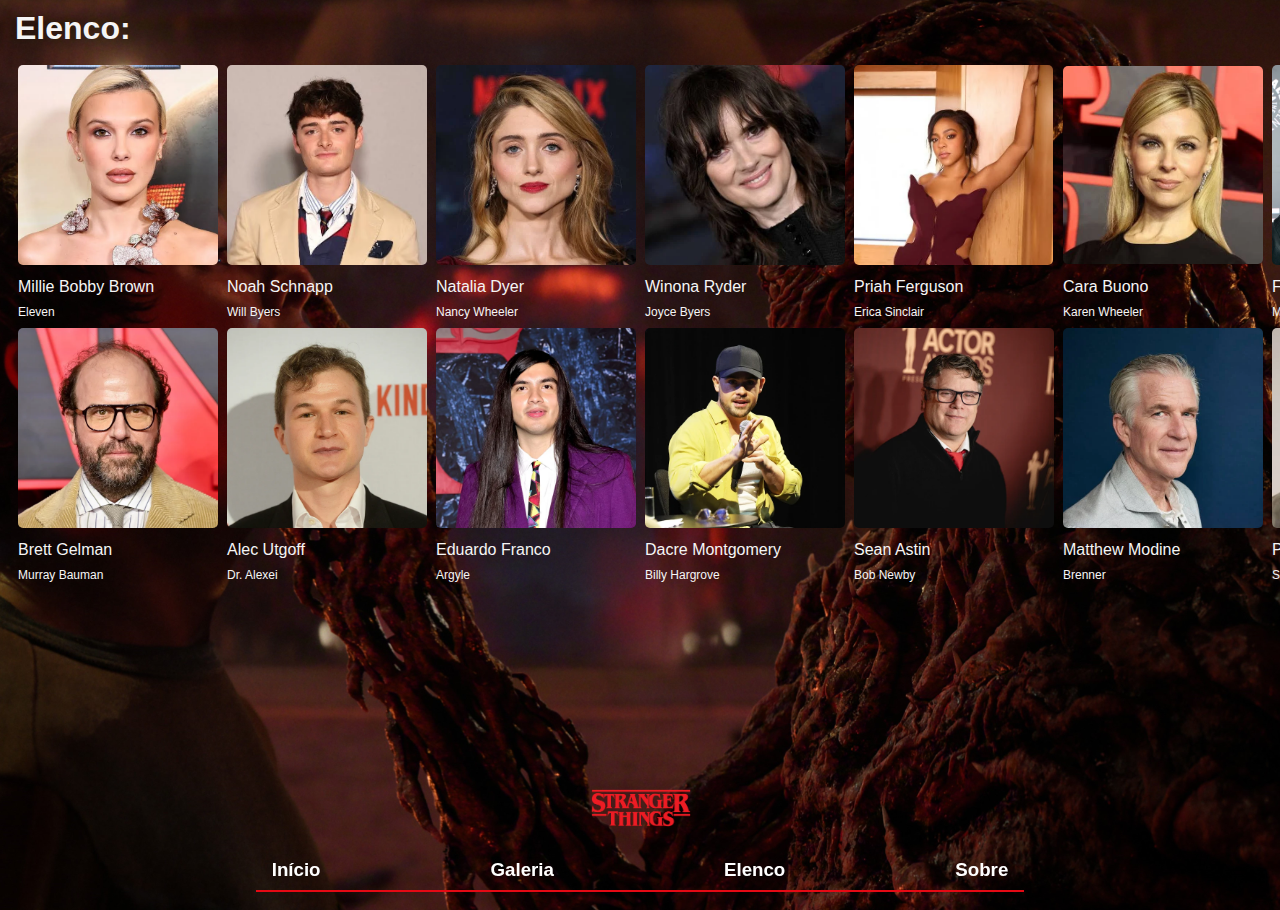
<file: elenco.html>
<!DOCTYPE html>
<html lang="en">
<head>
    <meta charset="UTF-8">
    <title>Elenco Stranger Things</title>
    <link rel="stylesheet" href="./elenco.css">
</head>
<body>
    <h1>Elenco:</h1>
    <div class="tabela">
        <table cellspacing="7">
            <tr>
                <td><img src="./img.elenco/images.webp" class="elenco"></td>
                <td><img src="./img.elenco/images (1).webp" class="elenco"></td>
                <td><img src="./img.elenco/images (2).webp" class="elenco"></td>
                <td><img src="./img.elenco/images (3).webp" class="elenco"></td>
                <td><img src="./img.elenco/images (4).webp" class="elenco"></td>
                <td><img src="./img.elenco/images (5).webp" class="elenco"></td>
                <td><img src="./img.elenco/licensed-image.webp" class="elenco"></td>
                <td><img src="./img.elenco/licensed-image (1).webp" class="elenco"></td>
                <td><img src="./img.elenco/licensed-image (2).webp" class="elenco"></td>
                <td><img src="./img.elenco/licensed-image (3).webp" class="elenco"></td>
                <td><img src="./img.elenco/licensed-image (4).webp" class="elenco"></td>
                <td><img src="./img.elenco/dustin.webp" class="elenco"></td>
                <td><img src="./img.elenco/henry.webp" class="elenco"></td>
                <td><img src="./img.elenco/max.webp" class="elenco"></td>
                <td><img src="./img.elenco/steve.webp" class="elenco"></td>
                <td><img src="./img.elenco/hopper.webp" class="elenco"></td>
            </tr>
            <tr>
                <td>Millie Bobby Brown</td>
                <td>Noah Schnapp</td>
                <td>Natalia Dyer</td>
                <td>Winona Ryder</td>
                <td>Priah Ferguson</td>
                <td>Cara Buono</td>
                <td>Finn Wolfhard</td>
                <td>Caleb McLaughlin</td>
                <td>Charlie Heaton</td>
                <td>Maya Hawke</td>
                <td>Linnea Berthelsen</td>
                <td>Gaten Matarazzo</td>
                <td>Jamie Campbell Bower</td>
                <td>Sadie Sink</td>
                <td>Joe Keery</td>
                <td>David Harbour</td>
            </tr>
            <tr class="personagens">
                <td>Eleven</td>
                <td>Will Byers</td>
                <td>Nancy Wheeler</td>
                <td>Joyce Byers</td>
                <td>Erica Sinclair</td>
                <td>Karen Wheeler</td>
                <td>Mike Wheeler</td>
                <td>Lucas Sinclair</td>
                <td>Jonathan Byers</td>
                <td>Robin</td>
                <td>Kali Prasad</td>
                <td>Dustin Henderson</td>
                <td>Vecna</td>
                <td>Max Mayfield</td>
                <td>Steve Harrington</td>
                <td>Jim Hopper</td>
            </tr>
            <tr>
                <td><img src="./img.elenco/aguia.webp" class="elenco"></td>
                <td><img src="./img.elenco/alexei.webp" class="elenco"></td>
                <td><img src="./img.elenco/argyle.webp" class="elenco"></td>
                <td><img src="./img.elenco/billy.webp" class="elenco"></td>
                <td><img src="./img.elenco/bob.webp" class="elenco"></td>
                <td><img src="./img.elenco/brenner.webp" class="elenco"></td>
                <td><img src="./img.elenco/cientista.webp" class="elenco"></td>
                <td><img src="./img.elenco/dimitri.webp" class="elenco"></td>
                <td><img src="./img.elenco/eddie.webp" class="elenco"></td>
                <td><img src="./img.elenco/henrycriw.webp" class="elenco"></td>
                <td><img src="./img.elenco/mrclark.webp" class="elenco"></td>
                <td><img src="./img.elenco/vikie.webp" class="elenco"></td>
                <td><img src="./img.elenco/prefeito.webp" class="elenco"></td>
                <td><img src="./img.elenco/suzie.webp" class="elenco"></td>
                <td><img src="./img.elenco/ted.webp" class="elenco"></td>
                <td><img src="./img.elenco/victorcreew.webp" class="elenco"></td>
            </tr>
            <tr>
                <td>Brett Gelman</td>
                <td>Alec Utgoff</td>
                <td>Eduardo Franco</td>
                <td>Dacre Montgomery</td>
                <td>Sean Astin</td>
                <td>Matthew Modine</td>
                <td>Paul Reiser</td>
                <td>Tom Wlaschiha</td>
                <td>Joseph Quinn</td>
                <td>Raphael Luce</td>
                <td>Randall P. Havens</td>
                <td>Amybeth McNulty</td>
                <td>Cary Elwes</td>
                <td>Gabriella Pizzolo</td>
                <td>Joe Chrest</td>
                <td>Robert Englund</td>
            </tr>
            <tr class="personagens">
                <td>Murray Bauman</td>
                <td>Dr. Alexei</td>
                <td>Argyle</td>
                <td>Billy Hargrove</td>
                <td>Bob Newby</td>
                <td>Brenner</td>
                <td>Sam Owens</td>
                <td>Dimitri</td>
                <td>Eddie Munson</td>
                <td>Henry Creel</td>
                <td>Mr. Clark</td>
                <td>Vikie</td>
                <td>Prefeito Kline</td>
                <td>Suzie</td>
                <td>Ted Wheeler</td>
                <td>Victor Creel</td>
            </tr>
        </table>
        </div>
    </div>

    <div class="container">
        
        
        <img src="./img.logo/Stranger-Things-logo.png" class="logo">
        <div class="paginas">
            <a href="./index.html"><h3>Início</h3></a>
            <a href="./galeria.html"><h3>Galeria</h3></a>
            <a href="./elenco.html"><h3>Elenco</h3></a>
            <a href="./sobre.html"><h3>Sobre</h3></a>

            <hr class="linha">
        </div> 
</body>
</html>
</file>
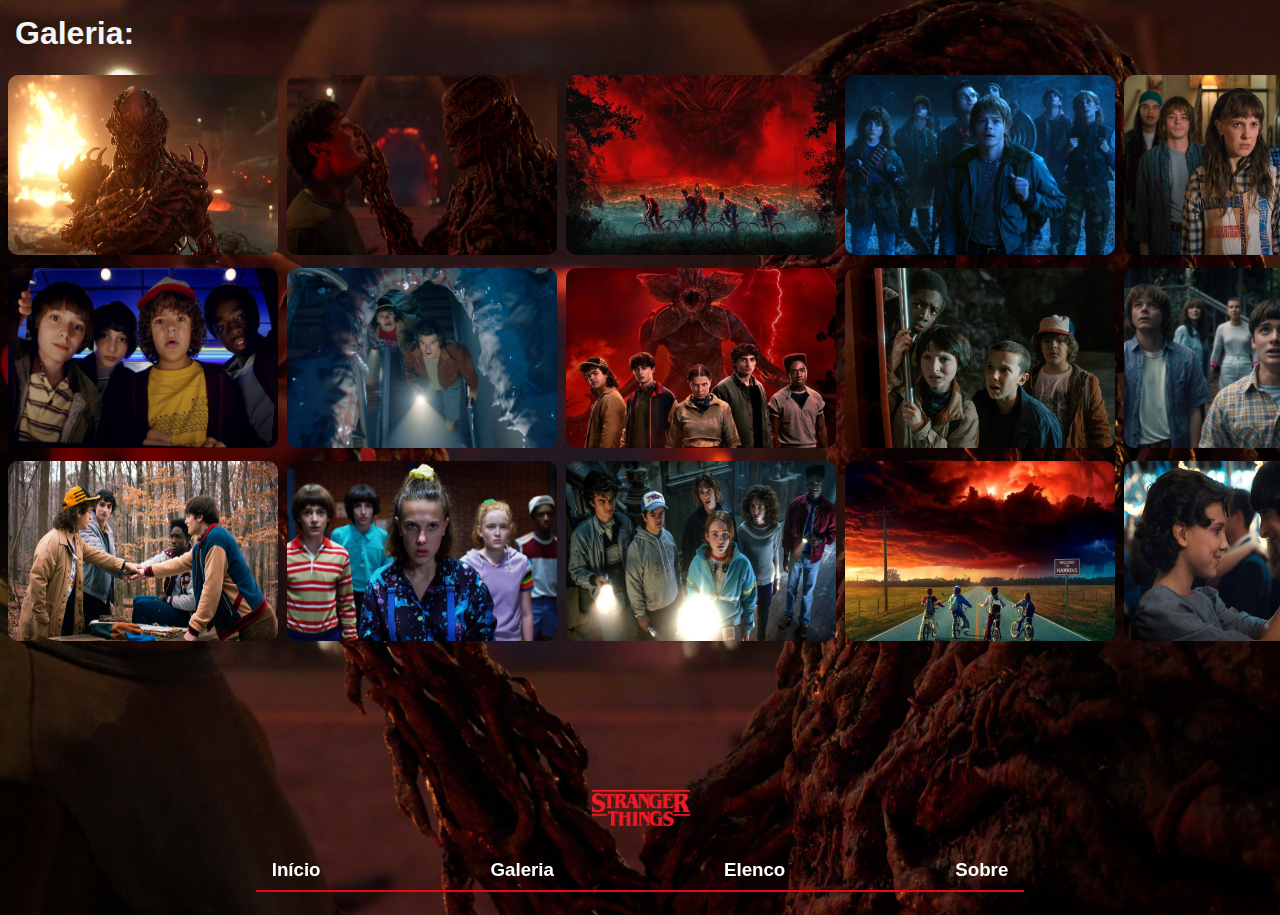
<file: galeria.html>
<!DOCTYPE html>
<html lang="en">
<head>
    <meta charset="UTF-8">
    <title>Galeria Stranger Things</title>
    <link rel="stylesheet" href="./galeria.css">
</head>
<body>
    <div class="container">
        <hr class="linha">
        <h1>Galeria:</h1>
        <img src="./img.logo/Stranger-Things-logo.png" class="logo">
        <div class="paginas">
            <a href="./index.html"><h3>Início</h3></a>
            <a href="./galeria.html"><h3>Galeria</h3></a>
            <a href="./elenco.html"><h3>Elenco</h3></a>
            <a href="./sobre.html"><h3>Sobre</h3></a>
        </div>

        <center>
            <table cellspacing="7" class="imagens" >
                <tr>
                    <td>
                        <img src="./img/vecna.jpg" class="imagens">
                    </td>
                    <td>
                        <img src="./img/2RBVLGMHIVHBPI7DHUJ7POLU2I.jpg" class="imagens">
                    </td>
                    <td>
                        <img src="./img/G6uWkItWgAE93po.jpg" class="imagens">
                    </td>
                    <td>
                        <img src="./img/in-stranger-things-2025-all-of-the-characters-don-military-v0-xti9niegluag1.jpg" class="imagens">
                    </td>
                    <td>
                        <img src="./img/image_20f9b3.jpg" class="imagens">
                    </td>
                </tr>
                <tr>
                    <td>
                        <img src="./img/stranger-things (1).jpg" class="imagens">
                    </td>
                    <td>
                        <img src="./img/stranger-things-5-temp-parte-2-plano-critico.jpg" class="imagens">
                    </td>
                    <td>
                        <img src="./img/stranger-things-5.jpg" class="imagens">
                    </td>
                    <td>
                        <img src="./img/stranger0.jpg" class="imagens">
                    </td>
                    <td>
                        <img src="./img/stranger-things-va-a-estrenar-su-quinta-y-ultima-PYGNCUVSY5B7PADMS6HAG2SGGA.avif" class="imagens">
                    </td>
                </tr>
                <tr>
                    <td>
                        <img src="./img/img11.jpg" class="imagens">
                    </td>
                    <td>
                        <img src="./img/img12.jpg" class="imagens">
                    </td>
                    <td>
                        <img src="./img/img13.jpg"class="imagens">
                    </td>
                    <td>
                        <img src="./img/img14.webp" class="imagens">
                    </td>
                    <td>
                        <img src="./img/img15.jpg" class="imagens">
                    </td>
                </tr>
            </table>
            </center>
        </div>
    </div>
</body>
</html>
</file>
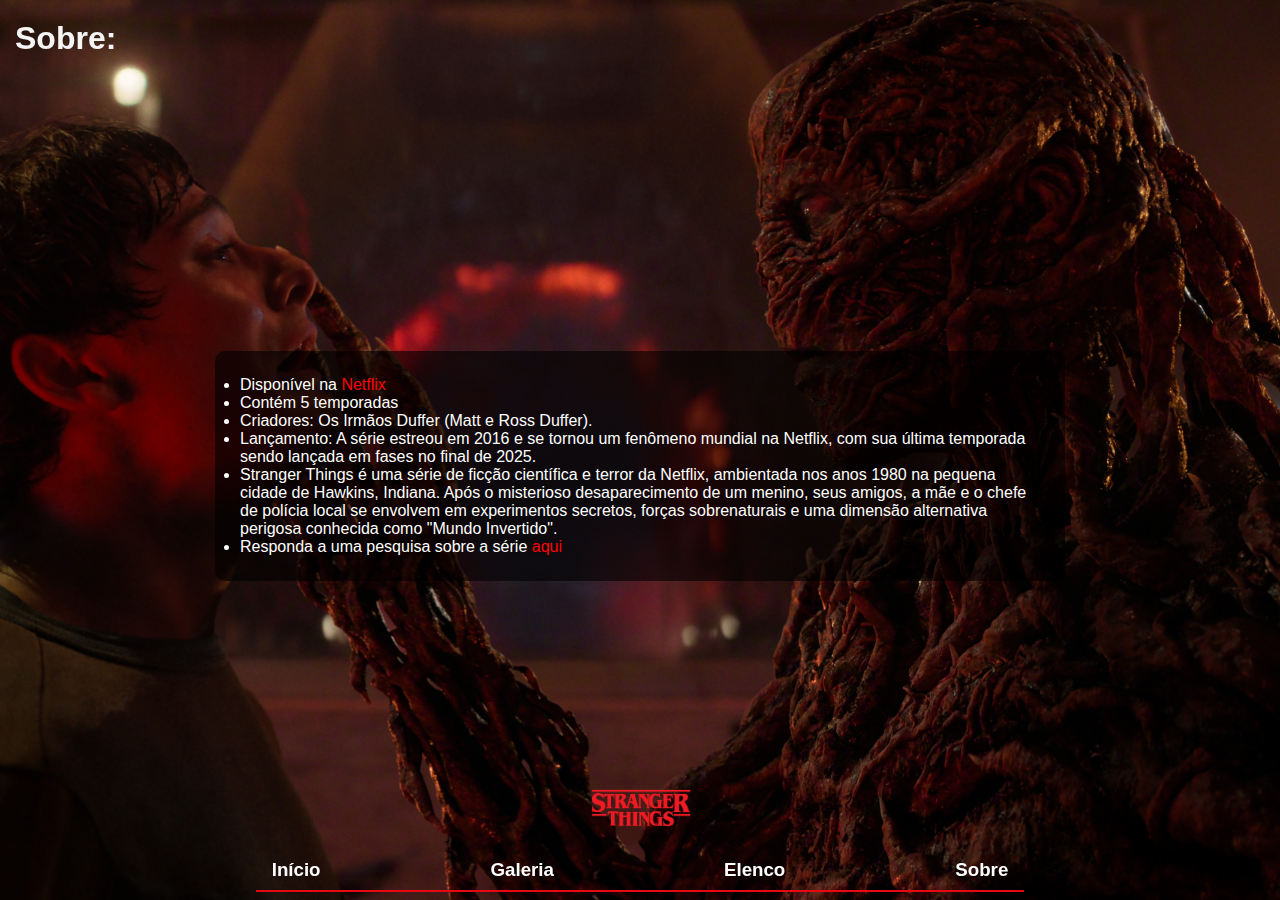
<file: sobre.html>
<!DOCTYPE html>
<html lang="en">
<head>
    <meta charset="UTF-8">
    <title>Sobre Stranger Things</title>
    <link rel="stylesheet" href="./sobre.css">
</head>
<body>
    <div class="container">
        <hr class="linha">
        <h1>Sobre:</h1>
        <img src="./img.logo/Stranger-Things-logo.png" class="logo">
        <audio src="./audio/running_up_the_hill.mp3" autoplay loop></audio>

        <div class="paginas">
            <a href="./index.html"><h3>Início</h3></a>
            <a href="./galeria.html"><h3>Galeria</h3></a>
            <a href="./elenco.html"><h3>Elenco</h3></a>
            <a href="./sobre.html"><h3>Sobre</h3></a>
        </div>

        <ul>
            <li>Disponível na <a href="https://www.netflix.com" class="netflix">Netflix</a></li>
            <li>Contém 5 temporadas</li>
            <li>Criadores: Os Irmãos Duffer (Matt e Ross Duffer).</li>
            <li>Lançamento: A série estreou em 2016 e se tornou um fenômeno mundial na 
                Netflix, com sua última temporada sendo lançada em fases no final de 2025.</li>
            <li>Stranger Things é uma série de ficção científica e terror da Netflix, 
                ambientada nos anos 1980 na pequena cidade de Hawkins, Indiana. Após o 
                misterioso desaparecimento de um menino, seus amigos, a mãe e o chefe de 
                polícia local se envolvem em experimentos secretos, forças sobrenaturais e 
                uma dimensão alternativa perigosa conhecida como "Mundo Invertido". </li>
            <li>Responda a uma pesquisa sobre a série <a href="./form.html" class="aqui">aqui</a></li>
        </ul>

           
</body>
</html>
</file>
<file: elenco.css>
body {
    margin: 0px;
    border: 0px;
    color: whitesmoke;
    font-family: Arial, Helvetica, sans-serif;
    min-height: 100vh;
    background-image: url(./img/2RBVLGMHIVHBPI7DHUJ7POLU2I.jpg);
    background-position: center;
    background-size: cover;
    background-repeat: repeat;
    position: relative;
}

h1 {
    margin: 10px;
    margin-left: 15px;
    position: relative;
}

.elenco {
    max-width: 200px;
    max-height: 200px;
    border-radius: 5px;
}

table {
    margin: 10px;
}

.personagens {
    font-size: 12px;
}

a {
    text-decoration: none;
    color: white;
}

a:hover {
    color: whitesmoke;
    text-decoration: underline;
}

.paginas {
    position: fixed;
    bottom: 0;
    width: 100%;
    display: flex;
    justify-content: center;
    gap: 170px;
    border-bottom: 7px;
}

.logo {
    max-width: 100px;
    position: fixed;
    top: 85%;
    left: 45%;
    margin: 15px;
}

.linha {
    border: none;
    height: 2px;
    background-color: #e50914;
    width: 60%;
    position: fixed;
    bottom: 0;
    left: 50%;
    transform: translateX(-50%);
}
</file>
<file: galeria.css>
body{
    margin: 0px;
    border: 0px;
    color: whitesmoke;
    font-family: Arial, Helvetica, sans-serif;
    min-height: 100vh;
    background-image: url(./img/2RBVLGMHIVHBPI7DHUJ7POLU2I.jpg);
    background-position: center;
    background-size: cover;
    background-repeat: no-repeat; 
    position: relative;
}

a{
    text-decoration: none;
    color: white;
}

a:hover{
    color: whitesmoke;
    text-decoration: underline;
}

.paginas{
    position: fixed;
    bottom: 0;
    width: 100%;
    display: flex;
    justify-content: center; 
    gap: 170px;
    border-bottom: 7px;
}
h1{
    margin: 15px;
    margin-left: 15px;
    position: relative;
}

.logo{
    max-width: 100px;
    position: fixed;
    top: 85%;
    left: 45%;
    margin: 15px;
}

.imagens{
    width: 270px;
    height: 180px;
    border-radius: 10px;
}
.linha{
    border: none;
    height: 2px;
    background-color: #e50914;
    width: 60%;
    position: fixed;
    bottom: 0;        
    left: 50%;
    transform: translateX(-50%);
}
</file>
<file: sobre.css>
body{
    margin: 0px;
    border: 0px;
    color: whitesmoke;
    font-family: Arial, Helvetica, sans-serif;
    min-height: 100vh;
    background-image: url(./img/2RBVLGMHIVHBPI7DHUJ7POLU2I.jpg);
    background-position: center;
    background-size: cover;
    background-repeat: no-repeat; 
    position: relative;
}

.logo{
    max-width: 100px;
    position: fixed;
    top: 85%;
    left: 45%;
    margin: 15px;
}

ul{
    background-color: rgba(0, 0, 0, 0.6); 
    color: #fff;
    width: 800px;
    padding: 25px;
    border-radius: 10px;
    position: absolute;
    top: 50%;
    left: 50%;
    transform: translate(-50%, -50%);
}

.netflix, .aqui{
    color: red;
}

a{
    text-decoration: none;
    color: white;
}

a:hover{
    color: whitesmoke;
    text-decoration: underline;
}

.paginas{
    position: fixed;
    bottom: 0;
    width: 100%;
    display: flex;
    justify-content: center; 
    gap: 170px;
    border-bottom: 7px;
}

h1{
    margin: 20px;
    margin-left: 15px;
    position: fixed;
}
.linha{
    border: none;
    height: 2px;
    background-color: #e50914;
    width: 60%;
    position: fixed;
    bottom: 0;        
    left: 50%;
    transform: translateX(-50%);
}
</file>
